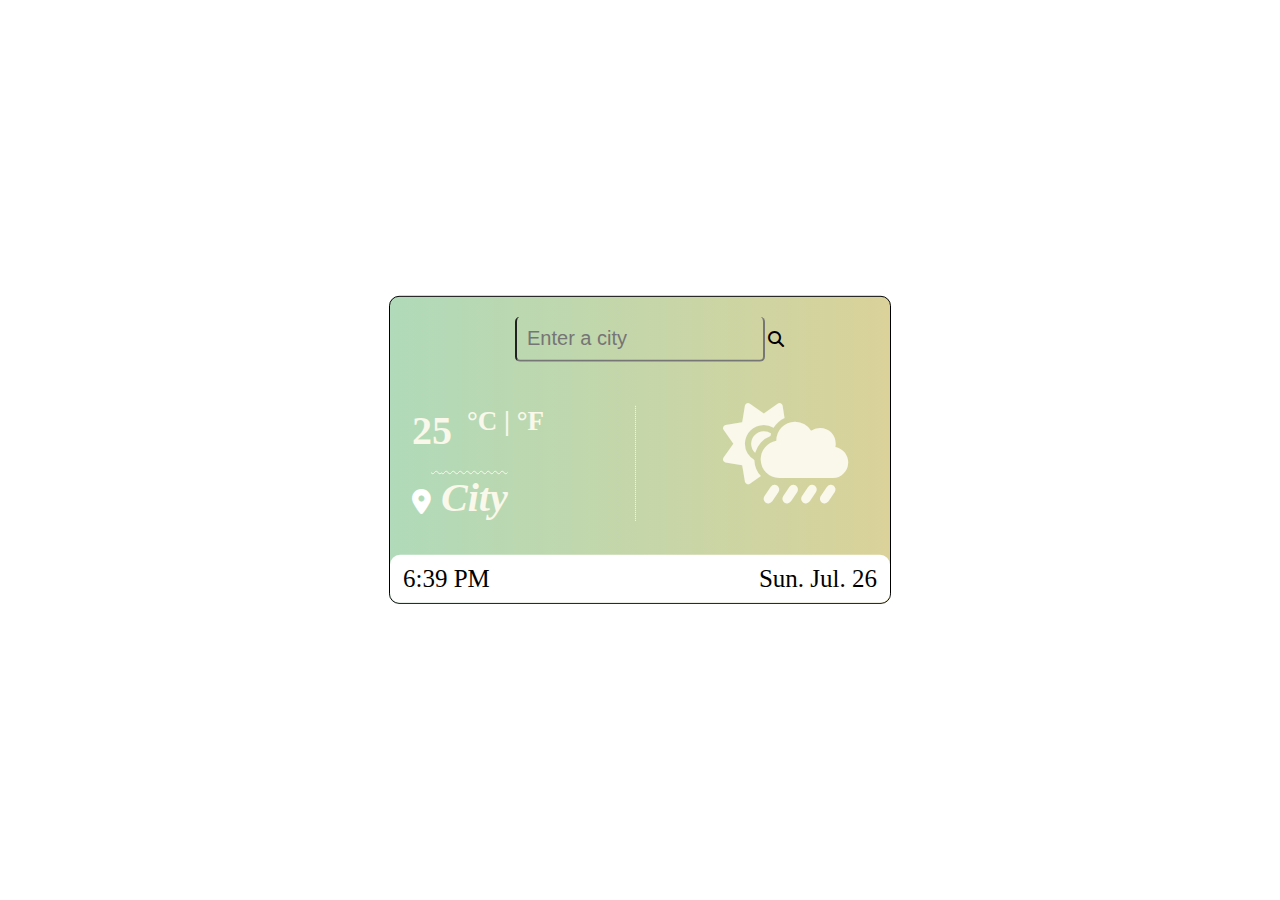
<file: index2.html>
<!DOCTYPE html>
<html lang="en">
<head>
    <meta charset="UTF-8">
    <link rel="stylesheet" href="styles2.css">
    <link rel="stylesheet" href="https://cdnjs.cloudflare.com/ajax/libs/font-awesome/6.4.0/css/all.min.css">
    <meta name="viewport" content="width=device-width, initial-scale=1.0">
    <title>Weather App</title>
</head>
<body>
    <div class="main-container">
        <div class="first-container">
            <!--search-->
            <div class="search-container">
                <input type="search" placeholder="Enter a city" id="city-input" />
                <button type="submit" class="search-icon"><i class="fa-solid fa-magnifying-glass"></i></button>
            </div>   

            <!--Main Part temp/city/icon-->
            <div class="temp-city-icon">
                <!--Temp / City -->
                <div class="temp-city">
                    <div class="temperatures">
                        <p>25 <sup class="unit">°C | °F</sup>
                        </p>
                       
                    </div>

                    <!--City-->
                    <div class="city-container">
                        <p><i class="fa-solid fa-location-dot"></i> <span id="city-text">City</span></p>
                    </div>
                    
                </div>
                <!---Icon-->
                <div class="icon">
                    <i class="fa-solid fa-cloud-sun-rain fa-2xl"></i>
                </div>
            </div>
        </div>
        <!--date/time-->
        <div class="second-container">
            <div class="time-container">
                <span id="current-time"></span>
            </div>
            <div class="date-container">
                <span id="current-day"></span>
            </div>
        </div>
        
    </div>
    

    <script src="index2.js"></script>
</body>
</html>
</file>
<file: styles2.css>
.main-container {
    width: 500px;
    height: fit-content;
    border: 1px black solid;
    border-radius: 10px;
    padding-top: 20px;
    position: absolute;
    background: #DAD299;
    background: -webkit-linear-gradient(to right, #B0DAB9, #DAD299);
    background: linear-gradient(to right, #B0DAB9, #DAD299);
    top: 50%;
    left: 50%;
    transform: translate(-50%, -50%);
  }
  
/*temp/city/icon*/
.temp-city-icon{
    display: flex;
    justify-content: space-between; 
    padding: 24px 22px; 
    text-decoration: border;
}
.temp-city{
    color: #faf8eb;
    border-right: 1px dotted #faf8eb;
    display:flex;
    flex-direction: column;
    margin: 10px 0px;
    padding-right: 20%;
}
.temperatures {
    position: relative;
    font-size: 40px;
    font-weight: bold;
}
.temperatures p{
    margin: 0;
    margin-bottom: 15px;
}
.temperatures .unit{
    font-size: 27px;
    padding-left: 5px;
}
.city-container{
    text-decoration: overline 1.3px #faf8eb wavy;
    padding-top: 10px;
    font-weight: bold;
    padding: 0%;
}
.city-container i{
    color: white;
    font-size: 25px;
}
.city-container p{
    font-size: 40px;
    margin: 0;
    margin-top: 5px;
    font-style: italic;
}

/* Time/Date */
.second-container{
    font-size: 25px;
    display: flex;
    justify-content: space-between;  
    border-radius: 10px;
    padding: 10px 13px;
    background-color: white;
}

/*Search */
.search-container {
    text-align: center;
    margin-bottom: 10px;
    position: relative;
  }
  
  
  .search-container input {
    font-size: 20px;
    width: 50%;
    padding: 10px;
    border-top: none;
    border-radius: 5px;
    background: transparent;
  }
  
  .search-container .search-icon {
    position: absolute;
    top: 50%;
    right: 20%;
    transform: translateY(-50%);
    background: transparent;
    border: none;
    cursor: pointer;
  }
  
  .search-container .search-icon i {
    font-size: 16px;
    color: #000;
  }
  
  .search-container .search-icon i:hover {
    color: #666;
  }
  
/* Icon */
.icon{
    font-size: 50px;
    padding-top: 30px;
    padding-right: 20px;
}
.icon i{
    color: #faf8eb;
}
</file>
